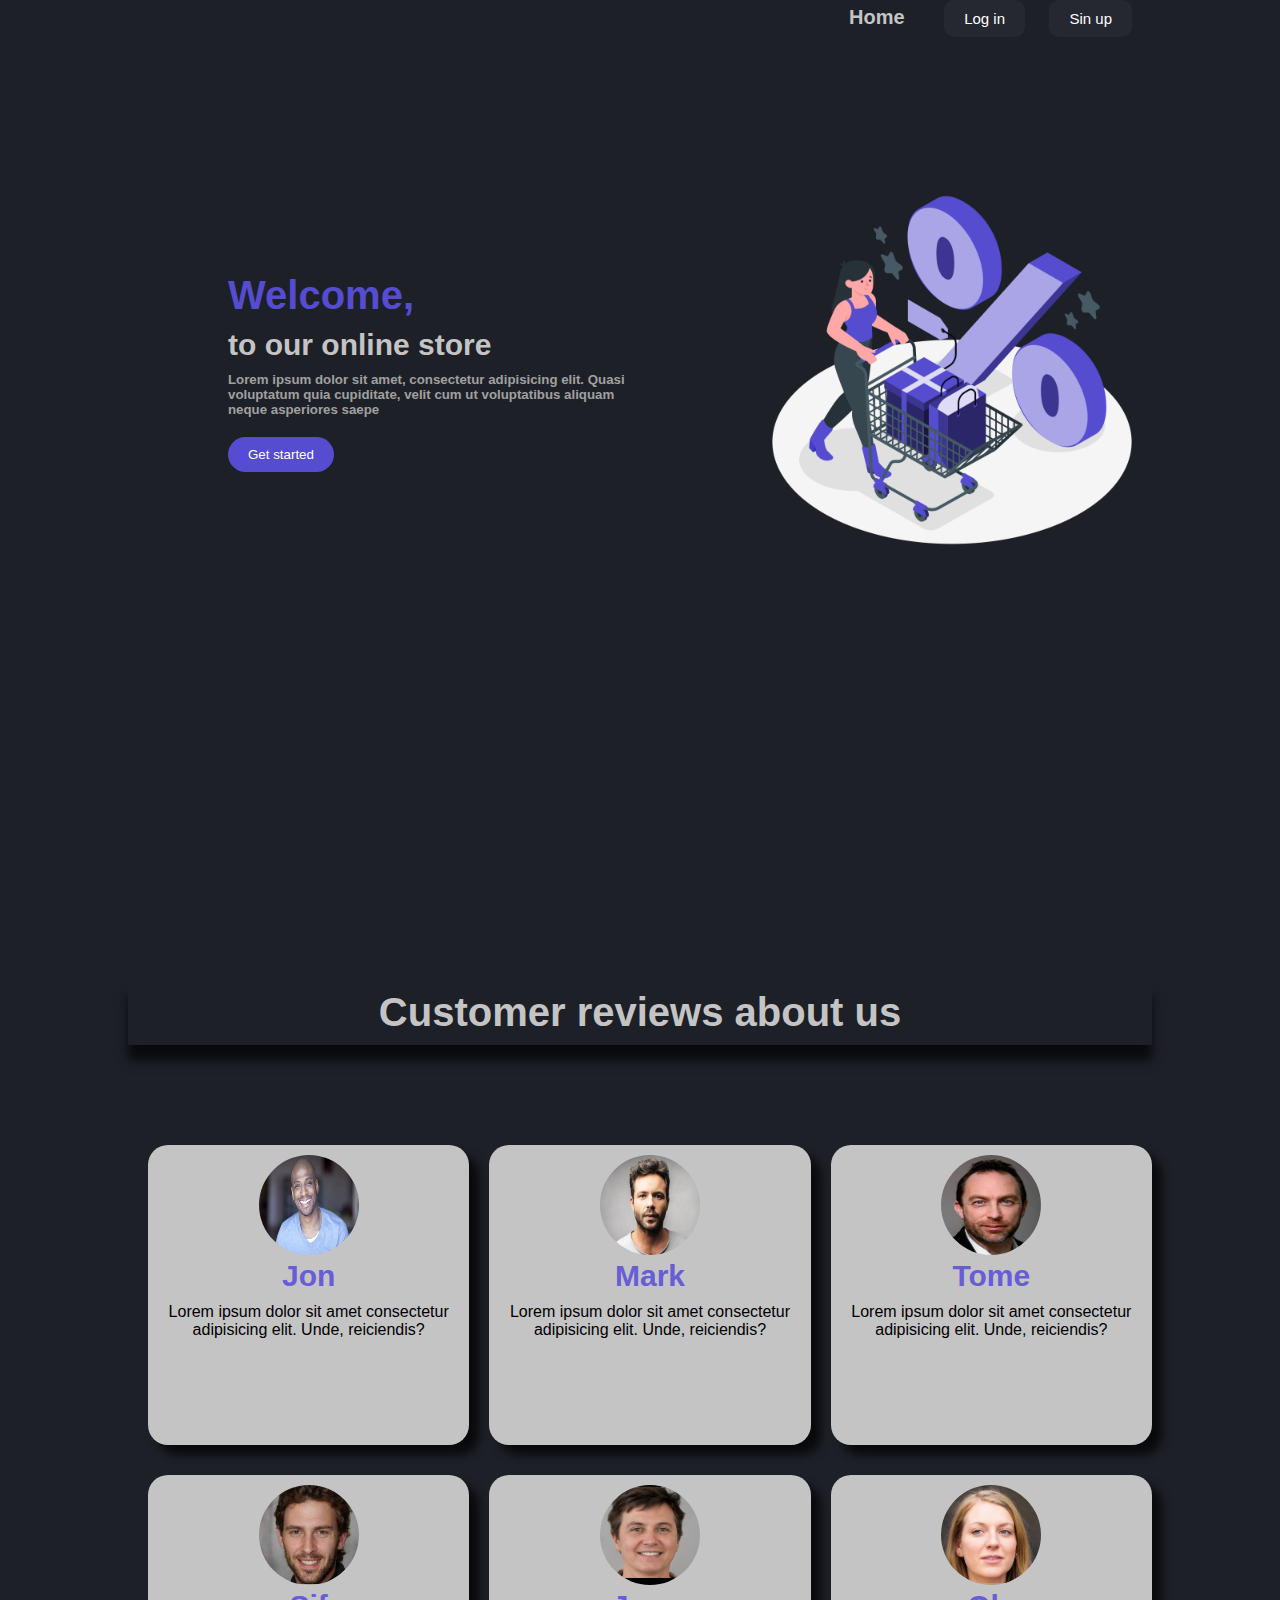
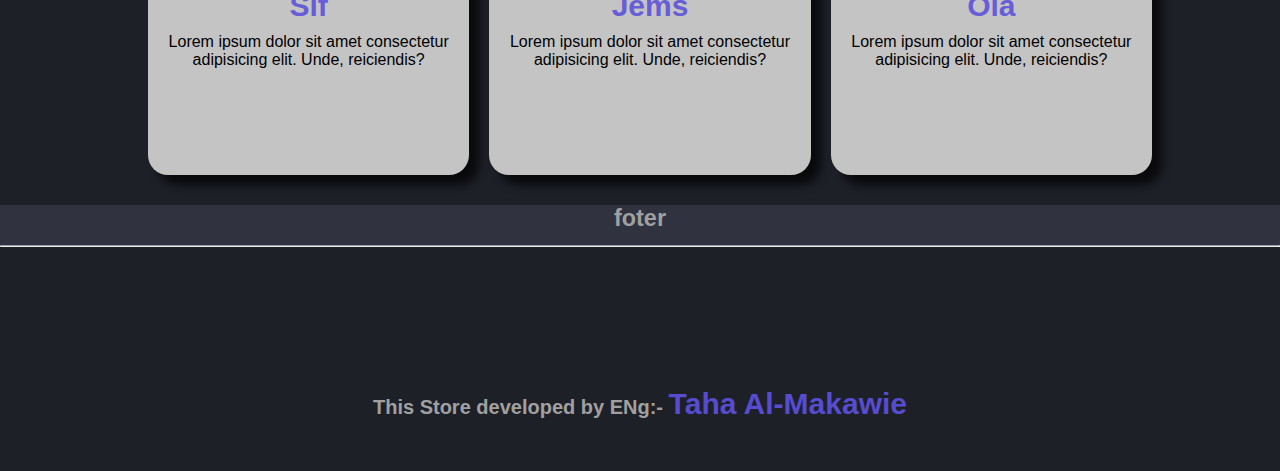
<file: index.html>
<!DOCTYPE html>
<html lang="en">
<head>
    <meta charset="UTF-8">
    <meta http-equiv="X-UA-Compatible" content="IE=edge">
    <meta name="viewport" content="width=device-width, initial-scale=1.0">
    <title>Document</title>
    <link rel="stylesheet" 
    href="https://cdnjs.cloudflare.com/ajax/libs/font-awesome/6.1.1/css/all.min.css" 
    integrity="sha512-KfkfwYDsLkIlwQp6LFnl8zNdLGxu9YAA1QvwINks4PhcElQSvqcyVLLD9aMhXd13uQjoXtEKNosOWaZqXgel0g==" 
    crossorigin="anonymous" 
    referrerpolicy="no-referrer" />
    <link rel="stylesheet" href="style.css">
</head>
<body>
    <!-- nav -->
    <header>
        <nav>
            <a href="#" class="logo"><i class="fa-solid fa-store"></i></a>
            <ul>
                <li><a href="#">Home</a></li>
                <button id="login" onclick="gologin()">Log in</button>
                <button>Sin up</button>
            </ul>

        </nav>
    </header>
    <main>
        <section class="sec1">
            <div class="container">
                <div class="text">
                    <h1 class="title">Welcome,</h1>
                    <h3> to our online store</h3>
                    <h5>Lorem ipsum dolor sit amet, consectetur adipisicing 
                        elit. Quasi voluptatum quia cupiditate, velit cum ut
                         voluptatibus aliquam neque asperiores saepe 
                    </h5>
                    <button id="login" class="btn-started" onclick="gologin()">Get started</button>
                </div>
                <div class="img-store">
                    <img src="image/1.png" alt="">
                </div>
            </div>
        </section>
        <section class="sec2">
            <div class="grid">
                <h1 class="grid-title">
                    Customer reviews about us
                </h1>
                <div class="grid-flex">
                    <div class="cntainer-grid">
                        <img src="image/2.png" alt="">
                        <h1 class="name">Jon</h1>
                        <p>Lorem ipsum dolor sit amet 
                            consectetur adipisicing elit. Unde, reiciendis?</p>
                    </div>
                    <div class="cntainer-grid">
                        <img src="image/3.png" alt="">
                        <h1 class="name">Mark</h1>
                        <p>Lorem ipsum dolor sit amet 
                            consectetur adipisicing elit. Unde, reiciendis?</p>
                    </div>
                    <div class="cntainer-grid">
                        <img src="image/4.png" alt="">
                        <h1 class="name">Tome</h1>
                        <p>Lorem ipsum dolor sit amet 
                            consectetur adipisicing elit. Unde, reiciendis?</p>
                    </div>
                    <div class="cntainer-grid">
                        <img src="image/5.png" alt="">
                        <h1 class="name">Sif</h1>
                        <p>Lorem ipsum dolor sit amet 
                            consectetur adipisicing elit. Unde, reiciendis?</p>
                    </div>
                    <div class="cntainer-grid">
                        <img src="image/6.png" alt="">
                        <h1 class="name">Jems</h1>
                        <p>Lorem ipsum dolor sit amet 
                            consectetur adipisicing elit. Unde, reiciendis?</p>
                    </div>
                    <div class="cntainer-grid">
                        <img src="image/7.png" alt="">
                        <h1 class="name">Ola</h1>
                        <p>Lorem ipsum dolor sit amet 
                            consectetur adipisicing elit. Unde, reiciendis?</p>
                    </div>
                </div>
            </div>
        </section>
    </main>
    <footer>
        <div class="container-foter">
            <div class="foter-titel">
                <h3>foter</h3>
            </div>
            <hr>
            <div class="foter-info">
                <div class="links">
                    <i class="fa-brands fa-facebook-f"></i>
                    <i class="fa-brands fa-github"></i>
                    <i class="fa-brands fa-linkedin-in"></i>
                </div>
                
                <div class="about">
                    <h2>This Store developed by ENg:- 
                        <span>Taha Al-Makawie</span></h2>
                </div>
            </div>
        </div>

    </footer>

    <script src="main.js"></script>
</body>
</html>
</file>
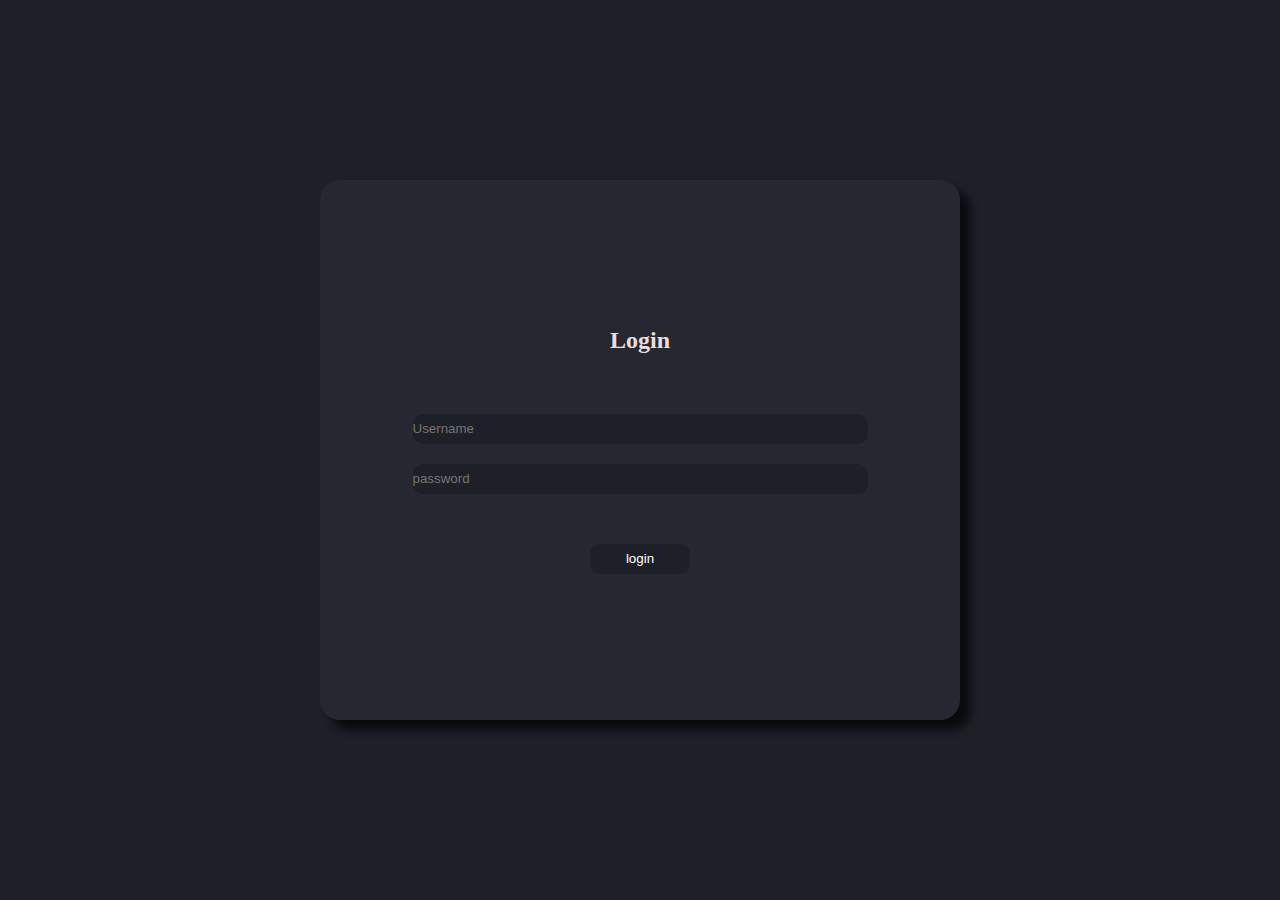
<file: log in2/login.html>
<!DOCTYPE html>
<html lang="en" >
<head>
    <meta charset="UTF-8">
    <meta http-equiv="X-UA-Compatible" content="IE=edge">
    <meta name="viewport" content="width=device-width, initial-scale=1.0">
    <title>login</title>
    <link rel="stylesheet" href="style.css">
</head>
<body>
    <!-- <form> -->
        <div class="form">
            <div class="form-list">
                <h2 class="text">Login</h2>
                <p id="erorr"></p>
                <input class="inp user" type="text" placeholder="Username">
                <input class="inp pass" type="password" placeholder="password">
                <button class="btn">login</button>
            </div>
        </div>
    <!-- </form> -->
    <script src="app.js"></script>
</body>
</html>
</file>
<file: style.css>
*{
    margin: 0;
    padding: 0;
    box-sizing: border-box;
}
body{
    font-family: -apple-system, BlinkMacSystemFont, 'Segoe UI', Roboto, Oxygen, Ubuntu, Cantarell, 'Open Sans', 'Helvetica Neue', sans-serif;
    background-color: #1e2028;
}
header{
    height: 10vh;
    /* background-color: #675dd6; */
}
header nav{
    width: 80%;
    margin: auto;
    display: flex;
    align-items: center;
    justify-content: space-between;
    position: relative;
    z-index: 10;
}
.logo{
    text-decoration: none;
    color: #564ccf;
    font-size: 40px;
    margin-top: 10px;
    font-weight: 700;
}
header nav ul li{
    display: inline-block;
    margin-right:20px; 
}
header nav ul li a{
    text-decoration: none;
    color:#c4c4c4;
    font-size: 20px;
    font-weight: 600;
    padding: 7px 15px;
    border-radius: 10px;
    transition: 0.4s;

}
header nav ul li a:hover{
    background-color: #564ccf;
    transform: scale(1.2);
}
header nav ul button{
    margin-right: 20px;
    
    padding: 10px 20px;
    border: none;
    /* border: 1px rgb(231, 218, 218) solid; */
    background: #252731;
    transition: 0.4s;
    color: #fff;
    cursor: pointer;
    font-size: 15px;
    border-radius: 10px;
}
header nav ul button:hover{
    transform: scale(1.2);
    background-color:#30323f;
    color: #fff;
    box-shadow: 10px 10px 10px rgba(0, 0, 0, 0.7);
}
main{
    width: 80%;
    margin: auto;
}
.container{
    margin-top: 80px;
    display: flex;
    justify-content: space-between;
    align-items: center;
    position: relative;
}
.sec1{
    width: 100%;
    height: 90vh;
    /* background-color: #675dd6; */
}
.text{
    /* display: flex;
    flex-direction: column; */
    /* justify-content: center;
    align-items: center;
    text-align:start; */
    width: 40%;
    /* position: absolute; */
    margin-left: 100px;
}
.text .title{
    color: #564ccf;
    font-size: 40px;
    font-weight: 700;

}
.text h3{
    margin-top: 10px;
    color: #c4c4c4;
    font-size: 30px;
}
.text h5{
    margin-top: 10px;
    color: #a0a0a0;
}
.text .btn-started{
    margin-top: 20px;
    padding: 10px 20px;
    border: none;
    border-radius: 20px;
    background-color: #564ccf;
    color: #fff;
    font-family: inherit;
    text-align: center;
    cursor: pointer;
    transition: 0.4s;
}
.text .btn-started:hover{
    background-color: #675dd6;
    transform: scale(1.2);
}
/* .img-store{
    overflow: hidden;
} */
.img-store img{
    width: 400px;
}
.grid-title{
    color: #c4c4c4;
    font-size: 40px;
    text-align: center;
    margin-bottom: 100px;
    padding: 10px 15px ;
    box-shadow: 0px 15px 10px rgba(0, 0, 0, 0.7);
}
.grid-flex{
    display: grid;
    grid-template-columns: 1fr 1fr 1fr;
    /* gap: 32px; */
}
.cntainer-grid{
    /* width: 25%; */
    background-color: #c4c4c4;
    margin-bottom: 30px;
    height: 300px;
    text-align: center;
    box-shadow: 10px 10px 10px rgba(0, 0, 0, 0.7);
    border-radius: 20px;
    padding: 10px;
    margin-left: 20px;
    transition: 0.4s;
}
.cntainer-grid:hover{
    transform: scale(1.1);
}
.cntainer-grid img{
    width: 100px;
    height: 100px;
    border-radius: 50%;
    text-align: center;
}
.cntainer-grid .name{
    color: #675dd6;
    font-size: 30px;
    font-weight: 800;
}
.cntainer-grid p{
    color: #000;
    margin-top: 10px;

}
.container-foter{
    /* background-color: #c4c4c4; */
    height: 150px;
}
.foter-titel{
    background-color: #30323f;
    text-align: center;
    font-size: 20px;
    height: 40px;
}
.foter-titel h3{
    color: #a0a0a0;
    /* font-size: 20px; */
}
.foter-info{
    display: flex;
    align-items: center;
    justify-content: center;
    text-align: center;
    flex-direction: column;
}
.about{
    margin-top: 70px;
    width: 50%;
}
.about h2{
    margin-bottom: 50px;
    color: #a0a0a0;
    font-size: 20px;
}
.about h2 span{
    color: #564ccf;
    font-size: 30px;
}
.links {
    margin-top:30px ;
}
.links i{
    font-size: 35px;
    cursor: pointer;
    margin-left: 20px;
    color: #c4c4c4;
    padding: 10px;
    border-radius: 5px;
    transition: 0.4s;
}
.links i:hover{
    background-color: #a0a0a0;
    color: #564ccf;
    transform: scale(1.2);
}
</file>
<file: log in2/style.css>
*{
    margin: 0;
    padding: 0;
}

body{
    background: #1e2028;
}
.form{
    height: 100vh;
    flex-direction: column;
    /* background: bisque; */
    display: flex;
    /* justify-content: center; */
    align-items: center;
    position: relative;

}
.form-list{
    display: inline-block;
    background: #252731;
    width: 50%;
    margin: auto;
    height: 60%;
    display: flex;
    justify-content: center;
    flex-direction: column;
    position: absolute;
    top: 20%;
    box-shadow: 10px 10px 10px rgba(0, 0, 0, 0.7);
    border-radius: 20px;
}
.text{
    /* position: absolute; */
    margin: 0  auto 0 auto;
    margin-bottom:30px ;
    color: rgb(235, 221, 221);
}
.form-list .inp{
    width: 70%;
    margin:0 auto;
    margin-bottom: 20px;
    height: 30px;
    background-color: #1e2028;
    color: #fff;
    border: none;
    transition: 0.4s;
    border-radius: 10px;
    padding-right: 7px;
    position: relative;
}
.form-list .inp:focus{
    transform: scale(1.2);
    box-shadow: 10px 10px 10px rgba(0, 0, 0, 0.7);
    /* box-shadow: 10px 10px 10px rgba(15, 7, 71, 0.7); */
    border: #1d0ec5 2px solid;
}
.form-list .btn{
    width: 100px;
    margin:0 auto;
    border: none;
    height:30px ;
    margin-top: 30px;
    border-radius:10px ;
    cursor: pointer;
    background-color: #1e2028;
    color: #fff;
    /* box-shadow: 7px 7px 7px rgba(0, 0, 0, 0.7); */
    transition: 0.4s;
}
.form-list .btn:hover{
    transform: scale(1.2);
    box-shadow: 7px 7px 7px rgba(0, 0, 0, 0.7);
    border-bottom:#1d0ec5 2px solid ;
    border-right:#5749f0 2px solid ;

}
.form-list p{
    margin: 0  auto 0 auto;
    margin-bottom:30px ;
    color: red
}
</file>
